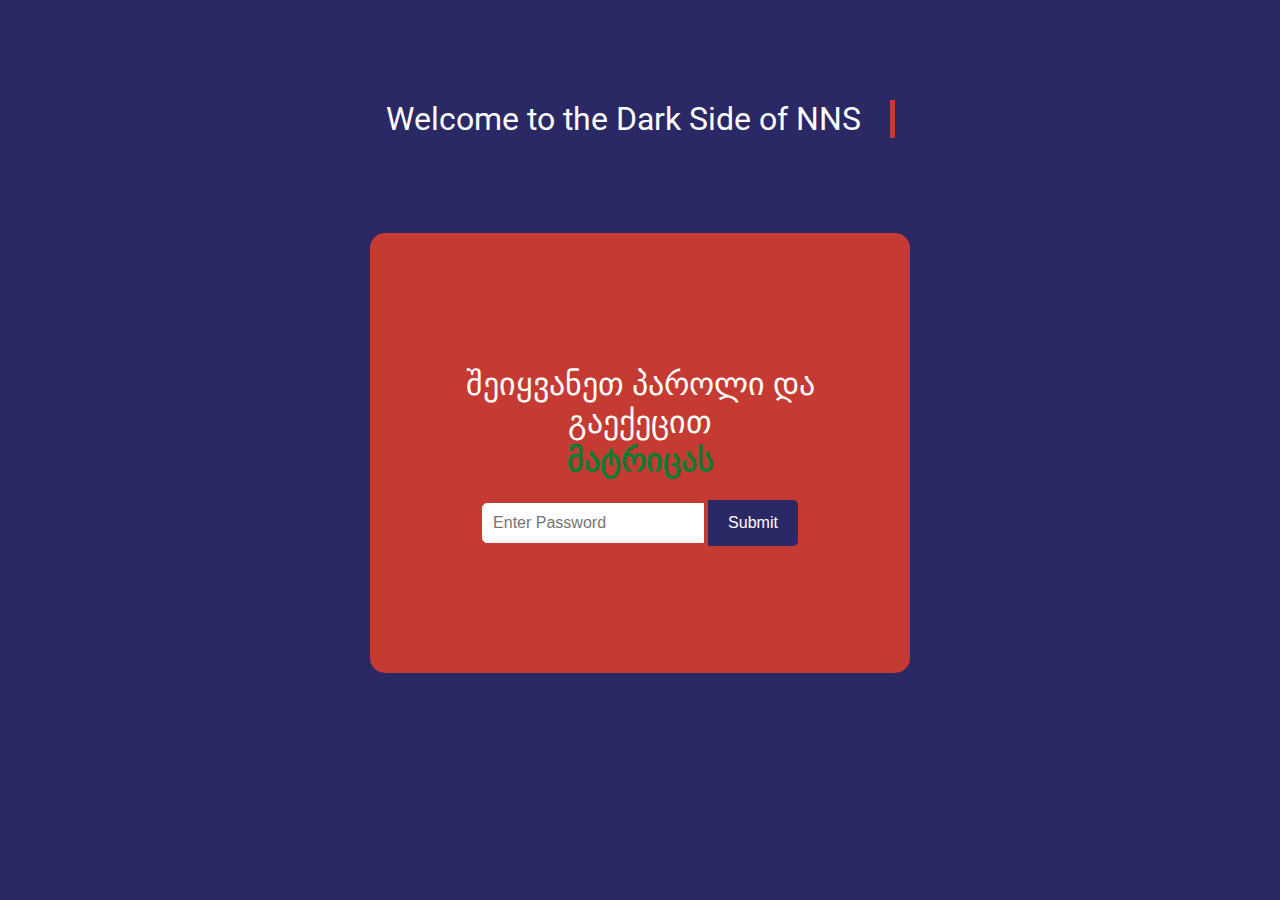
<file: project 4/index.html>
<!DOCTYPE html>
<html lang="en">
<head>
    <meta charset="UTF-8">
    <meta name="viewport" content="width=device-width, initial-scale=1.0">
    <title>Document</title>
    <link rel="preconnect" href="https://fonts.googleapis.com">
    <link rel="preconnect" href="https://fonts.gstatic.com" crossorigin>
    <link href="https://fonts.googleapis.com/css2?family=Roboto:wght@500&display=swap" rel="stylesheet">
    <link rel="stylesheet" href="style.css">
</head>
<body>
    <div class="wrapper">
        <div class="typing-demo">Welcome to the Dark Side of NNS</div>
    </div>
    <div class="container_parent">
    <div class="container">
        <div class="container_child">
            <h1 class="sheiyvane_text">შეიყვანეთ პაროლი და გაექეცით <br> <b class="matrica">მატრიცას</b> </h1>
            <input type="password" id="passwordInput" placeholder="Enter Password">
            <button id="submitButton">Submit</button>
            <div id="errorMessage" class="hidden">Incorrect password. <div>
        </div>
    </div>
</div>
    <script src="script.js"></script>
</body>
</html>
</file>
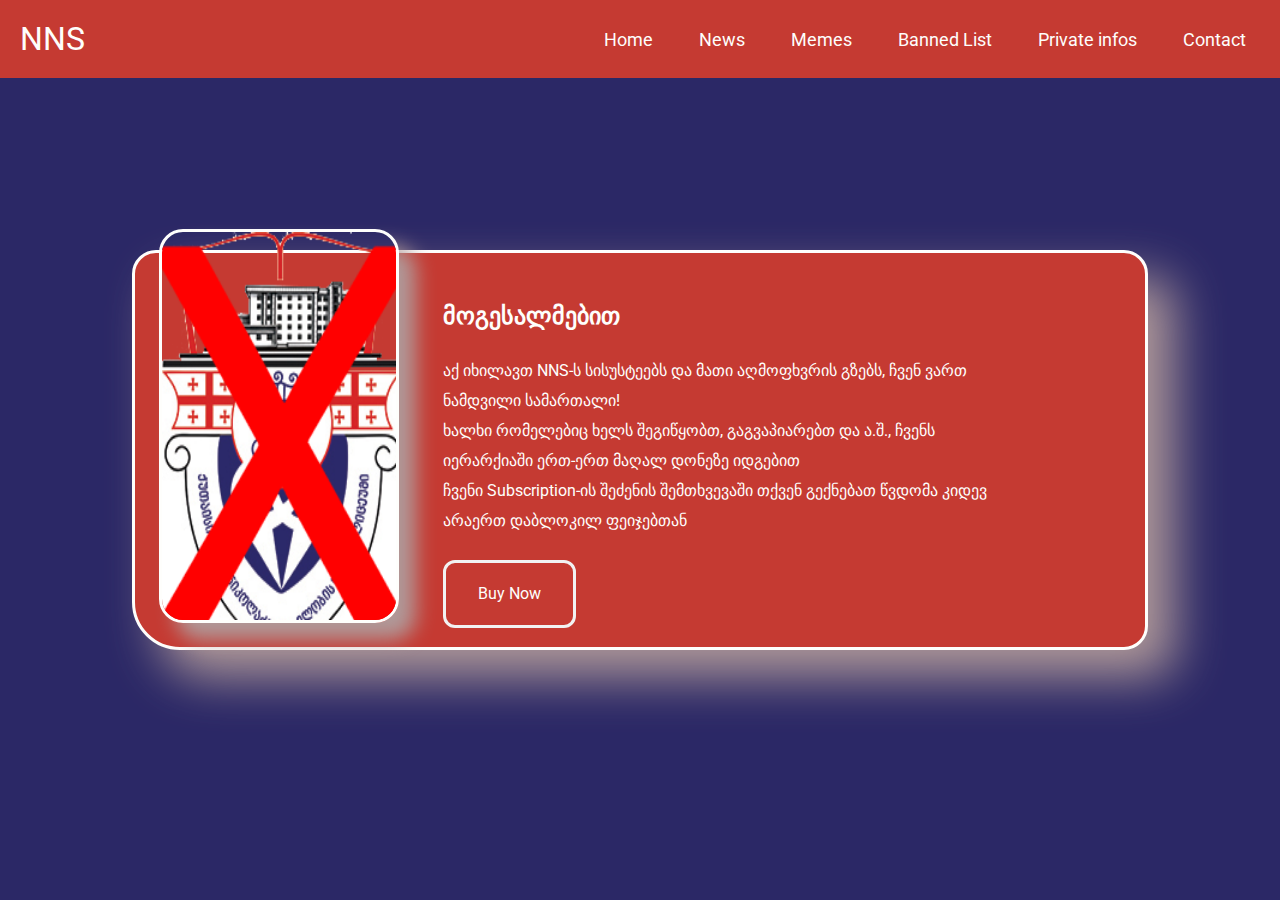
<file: project 4/home.html>
<!DOCTYPE html>
<html lang="en">
<head>
    <meta charset="UTF-8">
    <meta name="viewport" content="width=device-width, initial-scale=1.0">
    <title>Document</title>
    <link rel="preconnect" href="https://fonts.googleapis.com">
    <link rel="preconnect" href="https://fonts.gstatic.com" crossorigin>
    <link href="https://fonts.googleapis.com/css2?family=Roboto:wght@500&display=swap" rel="stylesheet">
    <link rel="stylesheet" href="home.css">
</head>
<body>
    <!-- navbaaaaaar here -->

    <nav class="navbar">
        <!-- LOGO -->
        <div class="logo">NNS</div>
    
        <!-- NAVIGATION MENU -->
        <ul class="nav-links">
    
          <!-- USING CHECKBOX HACK -->
          <input type="checkbox" id="checkbox_toggle" />
          <label for="checkbox_toggle" class="hamburger">&#9776;</label>
    
          <!-- NAVIGATION MENUS -->
          <div class="menu">
    
            <li><a href="home.html">Home</a></li>
            <li><a href="news.html">News</a></li>
            <li><a href="memes.css">Memes</a></li>
            
    
            <li><a href="">Banned List</a></li>
            <li class="services">
                <a href="pr_infos.html">Private infos</a>
      
                <!-- DROPDOWN MENU -->
                <ul class="dropdown">
                  <li><a href="">Dropdown 1</a></li>
                  <li><a href="">Dropdown 2</a></li>
                  <li><a href="">Dropdown 2</a></li>
                  <li><a href="">Dropdown 3</a></li>
                  <li><a href="">Dropdown 4</a></li>
                  <li><a href="">Dropdown 5</a></li>
                </ul>
      
              </li>

            <li><a href="contact.html">Contact</a></li>
          </div>
        </ul>
      </nav>

      <!-- navbaaaaaar here -->


<!-- home_page hereeee -->





















<article>
  <section class="card">
    <div class="text-content">
      <h3>მოგესალმებით</h3>
      <p>აქ იხილავთ NNS-ს სისუსტეებს და მათი აღმოფხვრის გზებს, ჩვენ ვართ ნამდვილი სამართალი! <br> ხალხი რომელებიც ხელს შეგიწყობთ, გაგვაპიარებთ და ა.შ., ჩვენს იერარქიაში ერთ-ერთ მაღალ დონეზე იდგებით <br> ჩვენი Subscription-ის შეძენის შემთხვევაში თქვენ გექნებათ წვდომა კიდევ არაერთ დაბლოკილ ფეიჯებთან</p>  
      <a href="https://www.facebook.com/andria.amiranashvili.14" target="_blank">Buy Now</a>
    </div>
    <div class="visual">
      <img src="photos/gadaxazuli nns.png" class="photooo"/>
    </div>
  </section> 
</article>










</body>
</html>
</file>
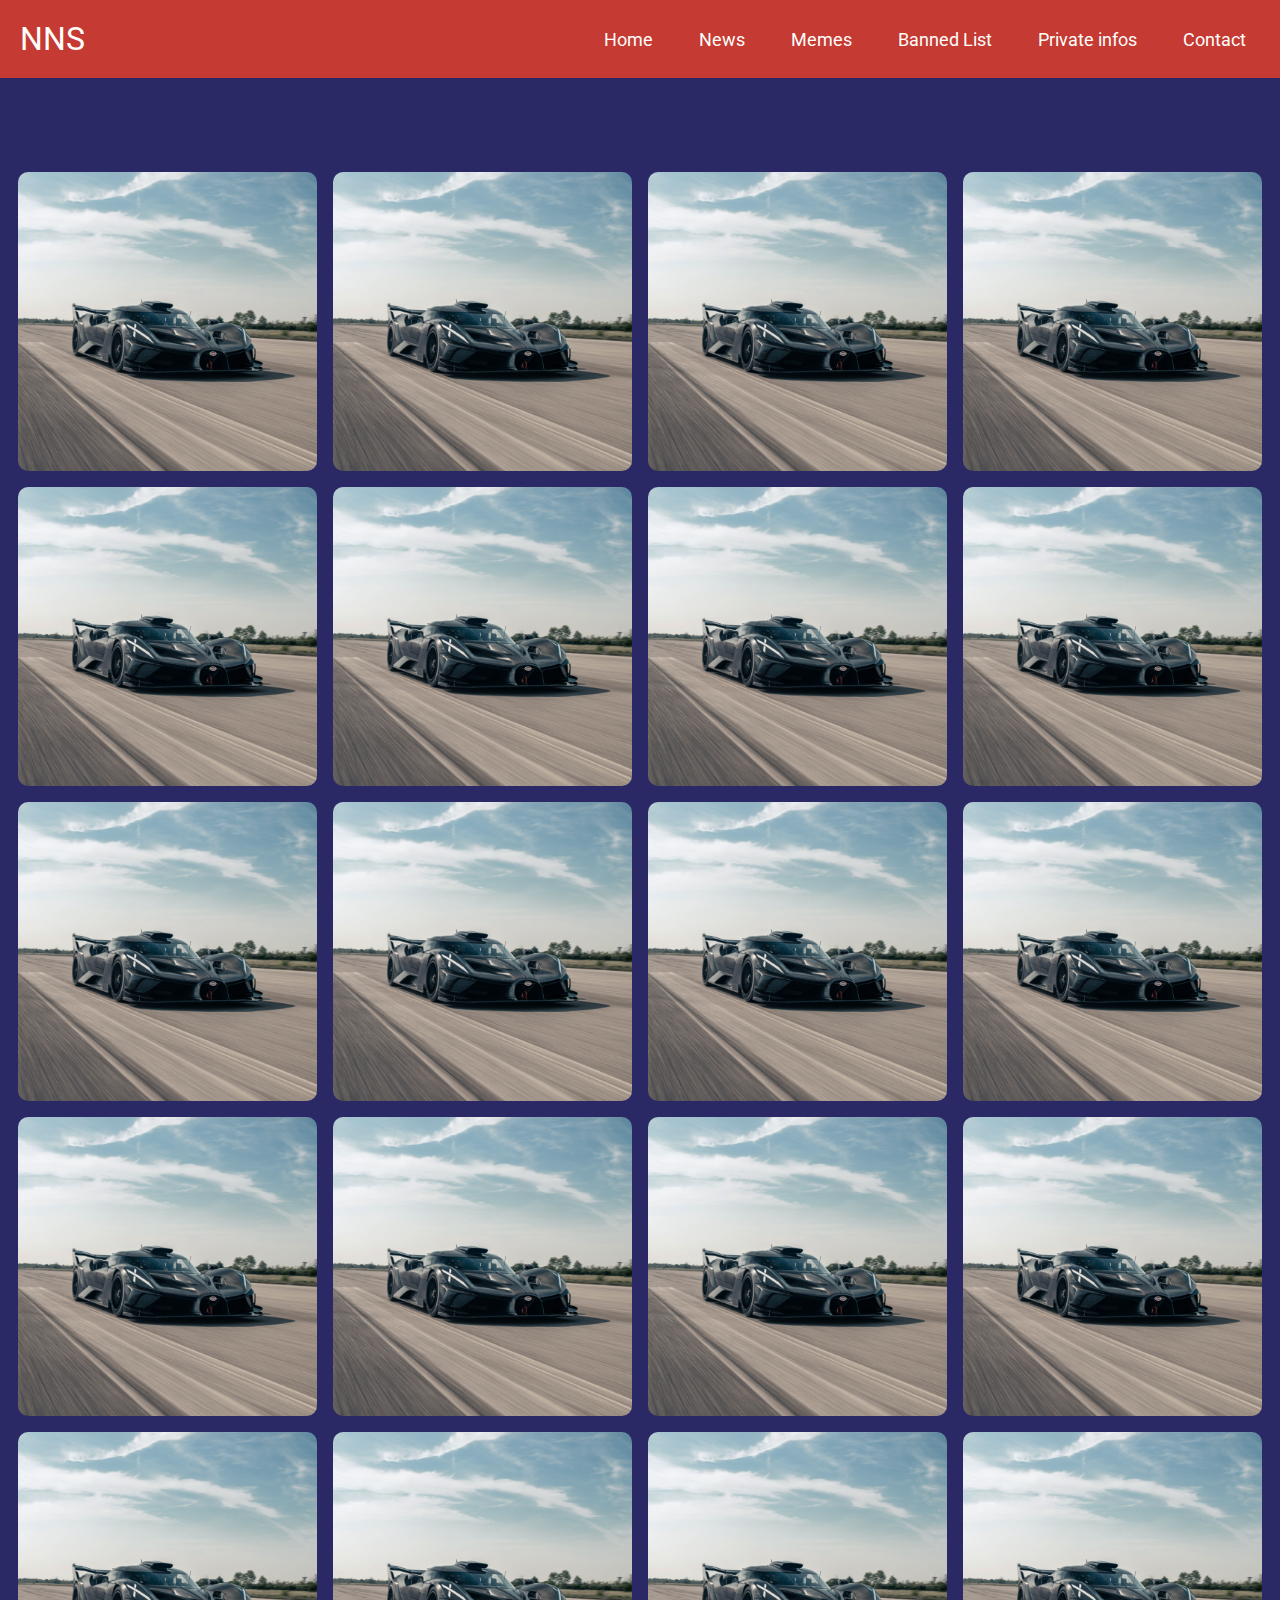
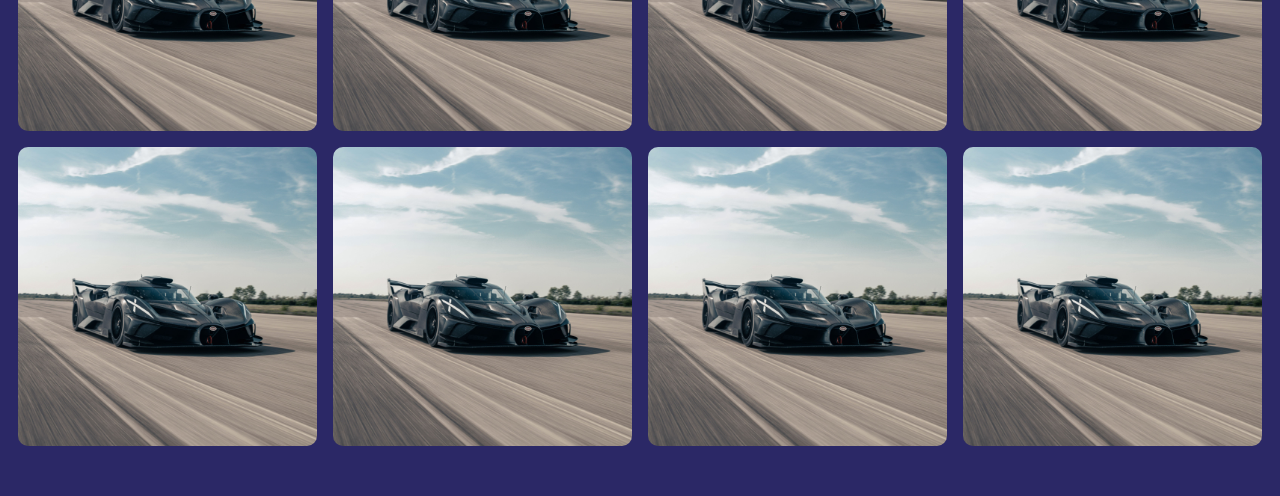
<file: project 4/memes.html>
<!DOCTYPE html>
<html lang="en">
<head>
    <meta charset="UTF-8">
    <meta name="viewport" content="width=device-width, initial-scale=1.0">
    <title>Document</title>
    <link rel="preconnect" href="https://fonts.googleapis.com">
    <link rel="preconnect" href="https://fonts.gstatic.com" crossorigin>
    <link href="https://fonts.googleapis.com/css2?family=Roboto:wght@500&display=swap" rel="stylesheet">
    <link rel="stylesheet" href="memes.css">
</head>
<body>
    <!-- navbaaaaaar here -->

    <nav class="navbar">
        <!-- LOGO -->
        <div class="logo">NNS</div>
    
        <!-- NAVIGATION MENU -->
        <ul class="nav-links">
    
          <!-- USING CHECKBOX HACK -->
          <input type="checkbox" id="checkbox_toggle" />
          <label for="checkbox_toggle" class="hamburger">&#9776;</label>
    
          <!-- NAVIGATION MENUS -->
          <div class="menu">
    
            <li><a href="home.html">Home</a></li>
            <li><a href="news.html">News</a></li>
            <li><a href="memes.html">Memes</a></li>
            
    
            <li><a href="">Banned List</a></li>
            <li class="services">
                <a href="pr_infos.html">Private infos</a>
      
                <!-- DROPDOWN MENU -->
                <ul class="dropdown">
                  <li><a href="">Dropdown 1</a></li>
                  <li><a href="">Dropdown 2</a></li>
                  <li><a href="">Dropdown 2</a></li>
                  <li><a href="">Dropdown 3</a></li>
                  <li><a href="">Dropdown 4</a></li>
                  <li><a href="">Dropdown 5</a></li>
                </ul>
      
              </li>

            <li><a href="contact.html">Contact</a></li>
          </div>
        </ul>
      </nav>

      <!-- navbaaaaaar here -->

      <!-- photos hereeee -->

     

  
  <!-- Photo Grid -->
  <div class="row"> 
    <div class="column">
      <img src="photos/car_photo.jpg" style="width:100%">
      <img src="photos/car_photo.jpg" style="width:100%">
      <img src="photos/car_photo.jpg" style="width:100%">
      <img src="photos/car_photo.jpg" style="width:100%">
      <img src="photos/car_photo.jpg" style="width:100%">
      <img src="photos/car_photo.jpg" style="width:100%">
    </div>
    <div class="column">
      <img src="photos/car_photo.jpg" style="width:100%">
      <img src="photos/car_photo.jpg" style="width:100%">
      <img src="photos/car_photo.jpg" style="width:100%">
      <img src="photos/car_photo.jpg" style="width:100%">
      <img src="photos/car_photo.jpg" style="width:100%">
      <img src="photos/car_photo.jpg" style="width:100%">
    </div>  
    <div class="column">
      <img src="photos/car_photo.jpg" style="width:100%">
      <img src="photos/car_photo.jpg" style="width:100%">
      <img src="photos/car_photo.jpg" style="width:100%">
      <img src="photos/car_photo.jpg" style="width:100%">
      <img src="photos/car_photo.jpg" style="width:100%">
      <img src="photos/car_photo.jpg" style="width:100%">
    </div>
    <div class="column">
      <img src="photos/car_photo.jpg" style="width:100%">
      <img src="photos/car_photo.jpg" style="width:100%">
      <img src="photos/car_photo.jpg" style="width:100%">
      <img src="photos/car_photo.jpg" style="width:100%">
      <img src="photos/car_photo.jpg" style="width:100%">
      <img src="photos/car_photo.jpg" style="width:100%">
    </div>
  </div>


</body>
</html>
</file>
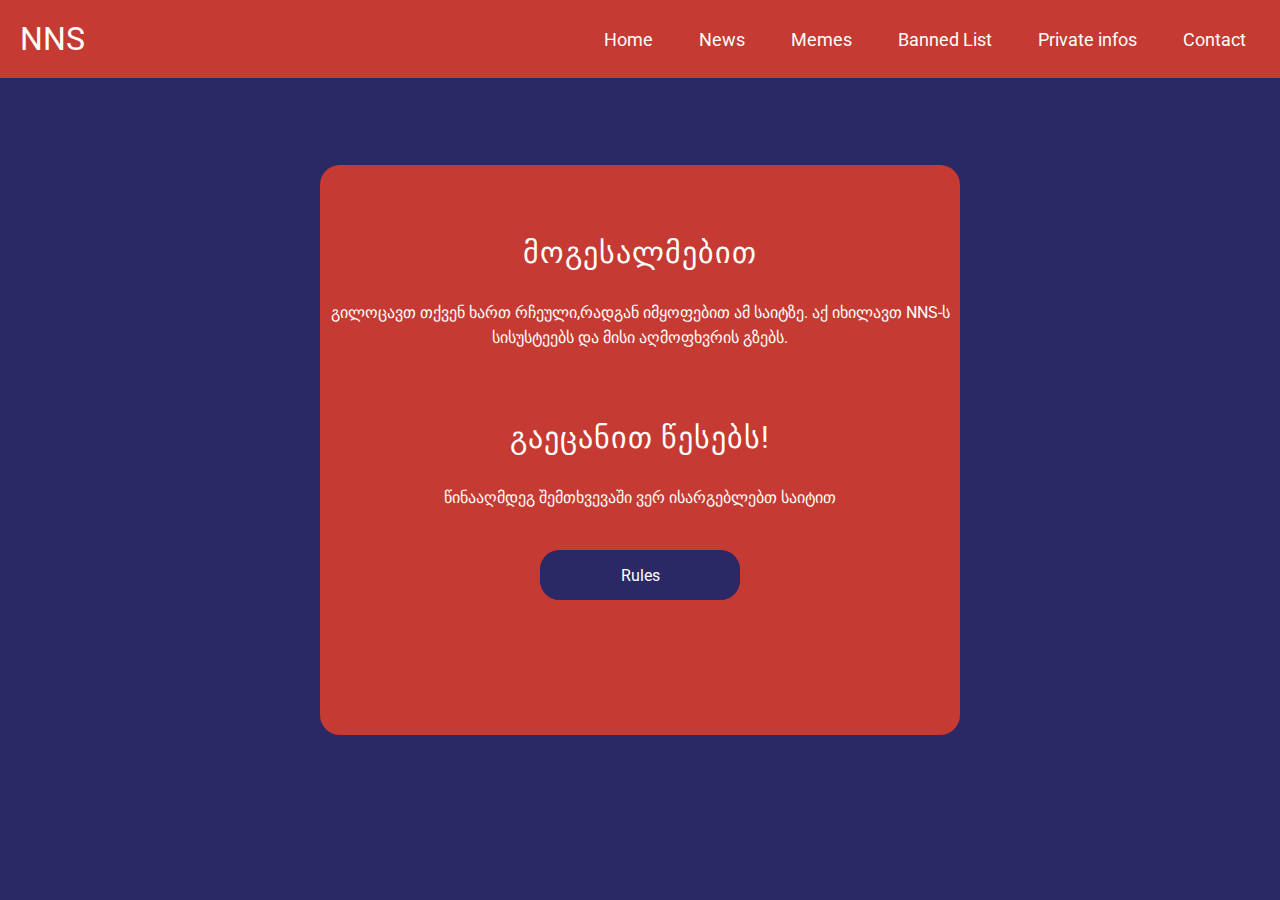
<file: project 4/salami.html>
<!DOCTYPE html>
<html lang="en">
<head>
    <meta charset="UTF-8">
    <meta name="viewport" content="width=device-width, initial-scale=1.0">
    <title>Document</title>
    <link rel="preconnect" href="https://fonts.googleapis.com">
    <link rel="preconnect" href="https://fonts.gstatic.com" crossorigin>
    <link href="https://fonts.googleapis.com/css2?family=Roboto:wght@500&display=swap" rel="stylesheet">
    <link rel="stylesheet" href="salami.css">
</head>
<body>

    <!-- navbaaaaaar here -->

    <nav class="navbar">
        <!-- LOGO -->
        <div class="logo">NNS</div>
    
        <!-- NAVIGATION MENU -->
        <ul class="nav-links">
    
          <!-- USING CHECKBOX HACK -->
          <input type="checkbox" id="checkbox_toggle" />
          <label for="checkbox_toggle" class="hamburger">&#9776;</label>
    
          <!-- NAVIGATION MENUS -->
          <div class="menu">
    
            <li><a href="">Home</a></li>
            <li><a href="">News</a></li>
            <li><a href="">Memes</a></li>
            
    
            <li><a href="">Banned List</a>
            <!-- DROPDOWN MENU -->
            <ul class="dropdown">
              <li><a href="">Dropdown 1</a></li>
              <li><a href="">Dropdown 2</a></li>
              <li><a href="">Dropdown 2</a></li>
              <li><a href="">Dropdown 3</a></li>
              <li><a href="">Dropdown 4</a></li>
              <li><a href="">Dropdown 5</a></li>
            </ul>
            </li>
            <li class="services">
                <a href="pr_infos.html">Private infos</a>
              </li>

            <li><a href="">Contact</a></li>
          </div>
        </ul>
      </nav>

      <!-- navbaaaaaar here -->


<div class="container">
<!-- welcome box hereeee -->

    <div class="welcome_box"  id="welcomeBox">
        <p class="welcome_box_text_mogesalmebit">მოგესალმებით</p>
        <p class="welcome_box_big_text_mogesalmebit">გილოცავთ თქვენ ხართ რჩეული,რადგან იმყოფებით ამ საიტზე.
            აქ იხილავთ NNS-ს სისუსტეებს და მისი აღმოფხვრის გზებს.</p>
        <p class="welcome_box_text_gaecanit">გაეცანით წესებს!</p>    
        <p class="welcome_box_big_text_gaecanit">წინააღმდეგ შემთხვევაში ვერ ისარგებლებთ საიტით</p>
        <div class="glow-on-hover"  id="toggleRulesButton">Rules</div>
    </div>


<!-- rules box hereeee -->

    <div class="rules_box"  id="rulesBox">
      <div class="wrapper">
      <p class="typing-demo">გაეცანით წესებს</p>
      </div>
      <li class="rules_box_text_rules_li">1. You Do Not Talk About This Site !</li>
      <li class="rules_box_text_rules_li">2. You Do Not Talk About This Site !</li>
      <li class="rules_box_text_rules_li">3. არავის არ უთხრათ თქვენი პაროლი !</li>
      <li class="rules_box_text_rules_li">4. არ გაავრცელოთ ინფორმაცია !</li>
      <li class="rules_box_text_rules_li">5. წესების დარღვევის შემთხვევაში ყველა თქვენი ინფორმაცია მოხვდება ჩვენს შავ სიაში !</li>
      <p class="rules_box_text_vetanxmebi"></p>

      <!-- checkbox animacion heree -->
<div class="chechbox_div">
      <input id='one' type='checkbox' class="chackboxx" />
  <label for='one'>
    <span></span>
    I Agree
    <ins><i>I Agree</i></ins>
  </label>
</div>
<!-- checkbox animacion heree -->


      <div class="glow-on-hover continue-button" id="continueButton" disabled>
        Continue
      </div>
    </div>


</div>



  <script>
    document.addEventListener("DOMContentLoaded", function () {
      // Your JavaScript code here
    });
  </script>
  


<script src="salami.js"></script>
</body>
</html>
</file>
<file: project 4/style.css>
:root {
    --white: rgb(254,254,252);
    --red: rgb(197,58,50);
    --blue: rgb(43,40,102);
}




body {
    font-family: Arial, sans-serif;
    background-color: var(--blue);
    margin: 0;
    font-family: 'Roboto', sans-serif;
}



.container_parent {
    display: flex;
    justify-content: center;
    align-items: center;
    height: 70vh;
}

.container {
    text-align: center;
    background-color: var(--red);
    padding: 20px;
    border-radius: 15px;
    height: 300px;
    display: flex;
    align-items: center;
    justify-content: center;
    width: 500px;
    height: 400px;
}


.matrica {
    color: #0d7c32;
}


.input-container {
    display: flex;
    align-items: center;
    justify-content: center;
}

input[type="password"] {
    padding: 10px;
    width: 200px;
    border: 1px solid var(--white);
    border-radius: 5px 0 0 5px;
    font-size: 16px;
    margin-bottom: 20px;
}

button {
    padding: 10px 20px;
    background-color: var(--blue);
    color: var(--white);
    border: none;
    border-radius: 0 5px 5px 0;
    cursor: pointer;
    font-size: 16px;
    transition: background-color 0.3s ease;
    height: 46px;
}

button:hover {
    background-color: var(--blue);
}

.hidden {
    display: none;
}

    /* box responsive */

@media (max-width: 750px) {
    .container {
        
        padding: 10px;
        
    }

    h1 {
        font-size: 20px;
    }

    input[type="password"] {
        width: 70%;
        border-radius: 5px;
    }
    button {
        border-radius: 5px;
    }
}


.sheiyvane_text {
    color: var(--white);
    font-weight: 500;
}






.sheiyvane_text {
    color: var(--white);
    font-weight: 500;
}






.wrapper {
    
    /*This part is important for centering*/
    display: flex;
    justify-content: center;
    margin-top: 100px;
  }
  
  .typing-demo {
    width: 28ch;
    animation: typing 1.5s steps(32), blink .5s step-end infinite alternate;
    white-space: nowrap;
    overflow: hidden;
    border-right: 5px solid;
    border-color: var(--red);
    color: var(--white);
    font-size: 2em;
    
  }
  
  @keyframes typing {
    from {
      width: 0
    }
  }
      
  @keyframes blink {
    50% {
      border-color: transparent
    }
  }



   


  @media (max-width: 525px) {
    .container {
        
        padding: 10px;
        height: 300px;
        width: 400px;
    }

    h1 {
        font-size: 20px;
    }

    input[type="password"] {
        width: 70%;
    }

    .typing-demo {
        font-size: 1.5rem;
    }


    

}





@media (max-width: 430px) {
    .container {
        
        padding: 10px;
        height: 200px;
        width: 280px;
    }

    h1 {
        font-size: 20px;
    }

    input[type="password"] {
        width: 70%;
    }

    .typing-demo {
        font-size: 1.2rem;
    }


    .sheiyvane_text {
        font-size: 18px;
    }

}
</file>
<file: project 4/home.css>
:root {
    --white: rgb(254,254,252);
    --red: rgb(197,58,50);
    --blue: rgb(43,40,102);
}



/* UTILITIES */
* {
    margin: 0;
    padding: 0;
    box-sizing: border-box;
  }
  
  body {
    font-family: 'Roboto', sans-serif;
    background-color: var(--blue);
    height: 100vh;
    display: flex;
    
  }
  
  a {
    text-decoration: none;
  }
  
  li {
    list-style: none;
  }




  /* NAVBAR STYLING STARTS */
.navbar {
    display: flex;
    align-items: center;
    justify-content: space-between;
    padding: 20px;
    background-color: var(--red);
    color: var(--white);
    position: fixed;
   top: 0;
   left: 0;
   right: 0;
   z-index: 1000; /* Adjust the z-index as needed */
  }
  
  .nav-links a {
    color: var(--white);
  }
  
  /* LOGO */
  .logo {
    font-size: 32px;
  }
  
  /* NAVBAR MENU */
  .menu {
    display: flex;
    gap: 1em;
    font-size: 18px;
  }
  
  .menu li:hover {
    background-color: var(--blue);
    border-radius: 5px;
    transition: 0.5s ease;
  }
  
  .menu li {
    padding: 5px 14px;
  }
  
  /* DROPDOWN MENU */
  .services {
    position: relative; 
  }
  
  .dropdown {
    background-color: var(--red);
    padding: 1em 0;
    position: absolute; /*WITH RESPECT TO PARENT*/
    display: none;
    border-radius: 8px;
    top: 32px;
  }
  
  .dropdown li + li {
    margin-top: 10px;
  }
  
  .dropdown li {
    padding: 0.5em 1em;
    width: 8em;
    text-align: center;
  }
  
  .dropdown li:hover {
    background-color: var(--blue);
    transition: .5s ease;
  }
  
  .services:hover .dropdown {
    display: block;
  }






  /* CHECKBOX HACK */

input[type=checkbox] {
    display: none;
  } 
  
  /* HAMBURGER MENU */
  .hamburger {
    display: none;
    font-size: 24px;
    user-select: none;
  }
  
  /* APPLYING MEDIA QUERIES */
  @media (max-width: 785px) {
   .menu {
      display:none;
      position: absolute;
      background-color: var(--red);
      right: 0;
      left: 0;
      text-align: center;
      padding: 16px 0;
    }
  
    .menu li:hover {
      display: inline-block;
      background-color: var(--blue);
      transition: 0.5s ease;
    }
  
    .menu li + li {
      margin-top: 12px;
    }
  
    input[type=checkbox]:checked ~ .menu {
      display: block;
    }
  
    .hamburger {
      display: block;
    }
  
    .dropdown {
      left: 50%;
      top:-16px;
      transform: translateX(35%);
    }
  
    .dropdown li:hover {
      background-color: var(--blue);
    }
  }




/* mogesalmebit typer hereee */



.wrapper {
  /*This part is important for centering*/
  
    
    margin-left: auto;
    margin-right: auto;
    margin-top: 150px;
}

.typing-demo {
  width: 13ch;
  animation: typing 1s steps(17), blink .5s step-end infinite alternate;
  white-space: nowrap;
  overflow: hidden;
  border-right: 4px solid;
  border-color: var(--red);
  color: var(--white);
  font-size: 2rem;
}

@keyframes typing {
  from {
    width: 0
  }
}
    
@keyframes blink {
  50% {
    border-color: transparent
  }
}





.home_page_main_text_div {

}
.home_page_main_photo {

}


















section.card {
  background: var(--red);
  border-radius: 24px 24px 24px 48px;
  padding: 48px 48px 48px 308px;
  margin: 84px 0;
  min-width: 640px;
  display: flex;
  flex-direction: row;
  align-self: flex-start;
  position: relative;
  height: 400px;
  box-shadow: 27px 27px 50px  rgba(176,153,153,1);
  border: 3px solid var(--white);
  
}
.text-content {
  line-height: 30px;
}
section.card .text-content {
  display: flex;
  flex-direction: column;
  width:calc(60vw - 192px);
}
section.card .text-content h3 {
  margin: 0;
  font-size: 1.5em;
  max-width: 20ch;
  color: var(--white);
}
section.card .text-content p {
  margin: 25px 0 24px;
  color: var(--white);
}
.photooo {
  width: 240px;
}

section.card .text-content a {
  border: 3px solid #f2f2f2;
  color: var(--white);
  align-self: flex-start;
  text-decoration: none;
  padding: 16px 32px;
  border-radius: 12px;
  transition: 400ms all;
}
section.card .text-content a:hover {
  background: var(--blue);
  color: var(--white);
}
section.card .visual {
  width: 240px;
  height: 100%;
  position: absolute;
  top: -24px;
  left: 24px;
  overflow: hidden;
  border-radius: 24px;
  border: 3px solid var(--white);
  box-shadow: 17px 17px 20px  rgba(176,153,153,1);
}
section.card .visual img {
  height: 110%;
}
article {
  margin: auto;
  display: block;
  width:calc(60vw + 248px);
  max-width:calc(920px + 248px);
  min-width:calc(640px + 248px); 
}
@media all and (max-width: 1100px) {
  body {
    padding: 96px 48px 24px;
  }
  article {
    width: 100%;
    min-width: 100%;
  }
  section.card {
    min-width: 100%;
  }
  section.card .text-content {
    width: 100%;
  }
}
@media all and (max-width: 748px) {
  body {
    padding: 48px 24px 0;
  }
  section.card {
    margin: 64px 0;
    padding: 88px 36px 36px;
    flex-direction: column;
    border-radius: 24px;
  }
  section.card .text-content h3 {
    max-width:calc(100% - 150px);
    font-size: 1em;
  }
  section.card .text-content p,
  section.card .text-content a {
    font-size: 0.8em;
  }
  section.card .visual {
    width: 120px;
    height: 120px;
    right: 10px;
    left: auto;
    top: 10px;
    border-radius: 50%;
    box-shadow: none;
  }
  section.card .visual img{
    width: 100%;
    height: auto;
    }

}


@media(max-width:355px) {
  section.card {
    height: 450px;
  }
}


@media(max-width:886px) {
  section.card {
    height: 450px;
  }
}

@media(max-width:851px) {
  section.card {
    height: 500px;
  }
}

@media(max-width:747px) {
  section.card {
    height: 500px;
  }
}

@media(max-width:443px) {
  section.card {
    height: 550px;
  }
}

@media(max-width:355px) {
  section.card {
    height: 600px;
  }
}

@media(max-width:323px) {
  section.card {
    height: 650px;
  }
}

@media(max-width:300px) {
  section.card {
    height: 700px;
  }
}

@media(max-width:280px) {
  section.card {
    height: 750px;
  }
}

@media(max-width:270px) {
  section.card {
    height: 800px;
  }
}

@media(max-width:324px) {
  section.card .visual {
    width: 100px;
    height: 100px;
    right: 10px;
    left: auto;
    top: 10px;
    border-radius: 50%;
  }
}


@media(max-width:297px) {
  section.card .visual {
    width: 90px;
    height: 90px;
    right: 10px;
    left: auto;
    top: 10px;
    border-radius: 50%;
  }
}

@media(max-width:750px) {
  .photooo {
    width: 120px;
    height: 120px;
  }
}
</file>
<file: project 4/memes.css>
:root {
    --white: rgb(254,254,252);
    --red: rgb(197,58,50);
    --blue: rgb(43,40,102);
}



/* UTILITIES */
* {
    margin: 0;
    padding: 0;
    box-sizing: border-box;
  }
  
  body {
    font-family: 'Roboto', sans-serif;
    background-color: var(--blue);
    height: 100vh;
    display: flex;
    align-items: center;
    justify-content: center;
  }
  
  a {
    text-decoration: none;
  }
  
  li {
    list-style: none;
  }




  /* NAVBAR STYLING STARTS */
.navbar {
    display: flex;
    align-items: center;
    justify-content: space-between;
    padding: 20px;
    background-color: var(--red);
    color: var(--white);
    position: fixed;
   top: 0;
   left: 0;
   right: 0;
   z-index: 1000; /* Adjust the z-index as needed */
  }
  
  .nav-links a {
    color: var(--white);
  }
  
  /* LOGO */
  .logo {
    font-size: 32px;
  }
  
  /* NAVBAR MENU */
  .menu {
    display: flex;
    gap: 1em;
    font-size: 18px;
  }
  
  .menu li:hover {
    background-color: var(--blue);
    border-radius: 5px;
    transition: 0.5s ease;
  }
  
  .menu li {
    padding: 5px 14px;
  }
  
  /* DROPDOWN MENU */
  .services {
    position: relative; 
  }
  
  .dropdown {
    background-color: var(--red);
    padding: 1em 0;
    position: absolute; /*WITH RESPECT TO PARENT*/
    display: none;
    border-radius: 8px;
    top: 32px;
  }
  
  .dropdown li + li {
    margin-top: 10px;
  }
  
  .dropdown li {
    padding: 0.5em 1em;
    width: 8em;
    text-align: center;
  }
  
  .dropdown li:hover {
    background-color: var(--blue);
    transition: .5s ease;
  }
  
  .services:hover .dropdown {
    display: block;
  }






  /* CHECKBOX HACK */

input[type=checkbox] {
    display: none;
  } 
  
  /* HAMBURGER MENU */
  .hamburger {
    display: none;
    font-size: 24px;
    user-select: none;
  }
  
  /* APPLYING MEDIA QUERIES */
  @media (max-width: 768px) {
   .menu {
      display:none;
      position: absolute;
      background-color: var(--red);
      right: 0;
      left: 0;
      text-align: center;
      padding: 16px 0;
    }
  
    .menu li:hover {
      display: inline-block;
      background-color: var(--blue);
      transition: 0.5s ease;
    }
  
    .menu li + li {
      margin-top: 12px;
    }
  
    input[type=checkbox]:checked ~ .menu {
      display: block;
    }
  
    .hamburger {
      display: block;
    }
  
    .dropdown {
      left: 50%;
      top:-16px;
      transform: translateX(35%);
    }
  
    .dropdown li:hover {
      background-color: var(--blue);
    }
  }




  /* photos heree */

  /* photos hereee */


 
  
  .row {
    display: -ms-flexbox; /* IE10 */
    display: flex;
    -ms-flex-wrap: wrap; /* IE10 */
    flex-wrap: wrap;
    padding: 0 10px;
    margin-top: 115%;
    
  }
  
  /* Create four equal columns that sits next to each other */
  .column {
    -ms-flex: 25%; /* IE10 */
    flex: 25%;
    max-width: 25%;
    padding: 8px;
    padding-bottom: 50px;
  }
  
  .column img {
    margin-top: 16px;
    vertical-align: middle;
    width: 100%;
    border-radius: 10px;
  }
  
  @media(max-width: 1407px) {
    .row {
        display: -ms-flexbox; /* IE10 */
        display: flex;
        -ms-flex-wrap: wrap; /* IE10 */
        flex-wrap: wrap;
        padding: 0 10px;
        margin-top: 105%;
      }
  }

  @media(max-width: 1161px) {
    .row {
        display: -ms-flexbox; /* IE10 */
        display: flex;
        -ms-flex-wrap: wrap; /* IE10 */
        flex-wrap: wrap;
        padding: 0 10px;
        margin-top: 95%;
      }
  }

  @media(max-width: 947px) {
    .row {
        display: -ms-flexbox; /* IE10 */
        display: flex;
        -ms-flex-wrap: wrap; /* IE10 */
        flex-wrap: wrap;
        padding: 0 10px;
        margin-top: 80%;
      }
  }


  /* Responsive layout - makes a two column-layout instead of four columns */
  @media(max-width: 800px) {
    .column {
      -ms-flex: 50%;
      flex: 50%;
      max-width: 50%;
    }
    .row {
        margin-top: 515%;
    }
  }

  @media(max-width: 680px) {
    .column {
      -ms-flex: 50%;
      flex: 50%;
      max-width: 50%;
    }
    .row {
        margin-top: 500%;
    }
  }




  
  /* Responsive layout - makes the two columns stack on top of each other instead of next to each other */
  @media screen and (max-width: 600px) {
    .column {
      -ms-flex: 100%;
      flex: 100%;
      max-width: 100%;
    }
    .row {
        margin-top: 2260%;
    }
  }

  @media screen and (max-width: 461px) {
    .column {
      -ms-flex: 100%;
      flex: 100%;
      max-width: 100%;
    }
    .row {
        margin-top: 2220%;
    }
  }

  @media screen and (max-width: 383px) {
    .column {
      -ms-flex: 100%;
      flex: 100%;
      max-width: 100%;
    }
    .row {
        margin-top: 2180%;
    }
  }

  @media screen and (max-width: 337px) {
    .column {
      -ms-flex: 100%;
      flex: 100%;
      max-width: 100%;
    }
    .row {
        margin-top: 2150%;
    }
  }

  @media screen and (max-width: 277px) {
    .column {
      -ms-flex: 100%;
      flex: 100%;
      max-width: 100%;
    }
    .row {
        margin-top: 2090%;
    }
  }
  
  @media screen and (max-width: 227px) {
    .column {
      -ms-flex: 100%;
      flex: 100%;
      max-width: 100%;
    }
    .row {
        margin-top: 2030%;
    }
  }
  
  

  ::-webkit-scrollbar {
    width: 10px;
  }
  ::-webkit-scrollbar-track {
    background: var(--blue); 
  }
  ::-webkit-scrollbar-thumb {
    background: var(--red);
    border-radius: 0px 0px 40px 40px;
  }
</file>
<file: project 4/salami.css>
:root {
    --white: rgb(254,254,252);
    --red: rgb(197,58,50);
    --blue: rgb(43,40,102);
}



/* UTILITIES */
* {
    margin: 0;
    padding: 0;
    box-sizing: border-box;
  }
  
  body {
    font-family: 'Roboto', sans-serif;
    background-color: var(--blue);
    height: 100vh;
    display: flex;
    align-items: center;
  }
  
  a {
    text-decoration: none;
  }
  
  li {
    list-style: none;
  }




  /* NAVBAR STYLING STARTS */
.navbar {
    display: flex;
    align-items: center;
    justify-content: space-between;
    padding: 20px;
    background-color: var(--red);
    color: var(--white);
    position: fixed;
   top: 0;
   left: 0;
   right: 0;
   z-index: 10000; /* Adjust the z-index as needed */
  }
  
  .nav-links a {
    color: var(--white);
  }
  
  /* LOGO */
  .logo {
    font-size: 32px;
  }
  
  /* NAVBAR MENU */
  .menu {
    display: flex;
    gap: 1em;
    font-size: 18px;
  }
  
  .menu li:hover {
    background-color: var(--blue);
    border-radius: 5px;
    transition: 0.5s ease;
  }
  
  .menu li {
    padding: 5px 14px;
  }
  
  /* DROPDOWN MENU */
  .services {
    position: relative; 
  }
  
  .dropdown {
    background-color: var(--red);
    padding: 1em 0;
    position: absolute; /*WITH RESPECT TO PARENT*/
    display: none;
    border-radius: 8px;
    top: 32px;
  }
  
  .dropdown li + li {
    margin-top: 10px;
  }
  
  .dropdown li {
    padding: 0.5em 1em;
    width: 8em;
    text-align: center;
  }
  
  .dropdown li:hover {
    background-color: var(--blue);
    transition: .5s ease;
  }
  
  .services:hover .dropdown {
    display: block;
  }






  /* CHECKBOX HACK */

input[type=checkbox] {
    display: none;
  } 
  
  /* HAMBURGER MENU */
  .hamburger {
    display: none;
    font-size: 24px;
    user-select: none;
  }
  
  /* APPLYING MEDIA QUERIES */
  @media (max-width: 768px) {
   .menu {
      display:none;
      position: absolute;
      background-color: var(--red);
      right: 0;
      left: 0;
      text-align: center;
      padding: 16px 0;
    }
  
    .menu li:hover {
      display: inline-block;
      background-color: var(--blue);
      transition: 0.5s ease;
    }
  
    .menu li + li {
      margin-top: 12px;
    }
  
    input[type=checkbox]:checked ~ .menu {
      display: block;
    }
  
    .hamburger {
      display: block;
    }
  
    .dropdown {
      left: 50%;
      top:-16px;
      transform: translateX(35%);
    }
  
    .dropdown li:hover {
      background-color: var(--blue);
    }
  }





/* welcome box hereee */


.welcome_box {
    width: 500px;
    height: 500px;
    background-color: var(--red);
    margin: auto;
    border-radius: 20px;

    position: relative; /* Add this line */
    z-index: 1; /* Add this line */
}


.welcome_box_text_mogesalmebit {
    text-align: center;
    color: var(--white);
    font-size: 30px;
    margin-top: 70px;
    letter-spacing: 1px;
    
}

.welcome_box_big_text_mogesalmebit {
    text-align: center;
    color: var(--white);
    font-size: 16px;
    margin-top: 30px;
    line-height: 25px;
}

.welcome_box_text_gaecanit {
    text-align: center;
    color: var(--white);
    font-size: 30px;
    margin-top: 70px;
    letter-spacing: 1px;
}

.welcome_box_big_text_gaecanit {
    text-align: center;
    color: var(--white);
    font-size: 16px;
    margin-top: 30px;
    line-height: 25px;
}



    /* button here */

.glow-on-hover {
    width: 200px;
    height: 50px;
    border: none;
    outline: none;
    color: var(--white);
    background: var(--blue);
    cursor: pointer;
    position: relative;
    z-index: 0;
    border-radius: 20px;
    display: flex;
    align-items: center;
    justify-content: center;
    margin-left: auto;
    margin-right: auto;
    margin-top: 40px;
    
}

.glow-on-hover:before {
    content: '';
    background: linear-gradient(45deg, #fefefc, #c53a32, #2b2866, #fefefc, #c53a32, #2b2866, #fefefc, #c53a32, #2b2866);
    position: absolute;
    top: -4px;
    left:-4px;
    background-size: 400%;
    z-index: -1;
    filter: blur(5px);
    width: calc(100% + 4px);
    height: calc(100% + 4px);
    animation: glowing 20s linear infinite;
    opacity: 0;
    transition: opacity .3s ease-in-out;
    border-radius: 20px;
}

.glow-on-hover:active {
    color: var(--blue);
}

.glow-on-hover:active:after {
    background: transparent;
}

.glow-on-hover:hover:before {
    opacity: 1;
}

.glow-on-hover:after {
    z-index: -1;
    content: '';
    position: absolute;
    width: 100%;
    height: 100%;
    background: var(--blue);
    left: 0;
    top: 0;
    border-radius: 20px;
}

@keyframes glowing {
    0% { background-position: 0 0; }
    50% { background-position: 400% 0; }
    100% { background-position: 0 0; }
} 



/* box responsive here */


@media (max-width:644px) {
    .welcome_box {
        width: 400px;
        height: 400px;
    }



    .welcome_box_text_mogesalmebit {
        margin-top: 40px;
    }


    .welcome_box_big_text_mogesalmebit {
        margin-top: 20px;
    }


    .welcome_box_text_gaecanit {
        margin-top: 40px;
    }

    .welcome_box_big_text_gaecanit {
        margin-top: 20px;
    }
    .glow-on-hover {
        margin-top: 25px;
    }
}






@media (max-width:513px) {
    .welcome_box {
        width: 280px;
        height: 400px;
    }



    .welcome_box_text_mogesalmebit {
        margin-top: 40px;
        font-size: 20px;
    }


    .welcome_box_big_text_mogesalmebit {
        margin-top: 20px;
        font-size: 13px;
    }


    .welcome_box_text_gaecanit {
        margin-top: 40px;
        font-size: 20px;
    }

    .welcome_box_big_text_gaecanit {
        margin-top: 20px;
        font-size: 13px;
    }
    .glow-on-hover {
        margin-top: 25px;
    }
}







/* rules div hereeee */


.rules_box {
  width: 500px;
  height: 300px;
  background-color: red;

  position: relative; /* Add this line */
  z-index: 2; /* Add this line */
  padding: 20px;
  
  
}

.rules_box_text_rules_li {
  font-weight: 500;
  color: var(--white);
  font-size: 20px;
  text-align: center;
  margin-top: 30px;
}

.rules_box_div_submit {
  width: 150px;
  height: 50px;
  background-color: var(--blue);
  margin-left: auto;
  margin-right: auto;
  margin-top: 30px;
  border-radius: 20px;
}




/* checkbox animacion hereeeee */

.chechbox_div {
  width: 105px;
  height: 37px;
  margin-left: auto;
  margin-right: auto;
  margin-top: 30px;
}

.chackboxx{ height: 0; width: 0; }

.chackboxx + label{
  position: relative;
  display: flex;
  margin: .6em 0;
  align-items: center;
  color: rgba(61, 54, 54, 0.87);
  transition: color 250ms cubic-bezier(.4,.0,.23,1);
  font-size: 20px;
  font-weight: 500;
  
}
.chackboxx + label > ins{
  position: absolute;
  display: block;
  bottom: 0;
  left: 2em;
  height: 0;
  width: 100%;
  overflow: hidden;
  text-decoration: none;
  transition: height 300ms cubic-bezier(.4,.0,.23,1);
  
}
.chackboxx + label > ins > i{
  position: absolute;
  bottom: 0;
  font-style: normal;
  color: var(--blue);
  font-weight: 500;
  
  
}
.chackboxx + label > span{
  display: flex;
  justify-content: center;
  align-items: center;
  margin-right: 1em;
  width: 1em;
  height: 1em;
  background: transparent;
  border: 2px solid #9E9E9E;
  border-radius: 2px;
  cursor: pointer;  
  transition: all 250ms cubic-bezier(.4,.0,.23,1);
  
}


.chackboxx + label:hover > span, .chackboxx:focus + label > span{
  background: rgba(255,255,255,.1);
}
.chackboxx:checked + label > ins{ height: 100%; }

.chackboxx:checked + label > span{
  border: .5em solid var(--blue);
  animation: shrink-bounce 200ms cubic-bezier(.4,.0,.23,1);
}
.chackboxx:checked + label > span:before{
  content: "";
  position: absolute;
  top: .6em;
  left: .2em;
  border-right: 3px solid transparent;
  border-bottom: 3px solid transparent;
  transform: rotate(45deg);
  transform-origin: 0% 100%;
  animation: checkbox-check 125ms 250ms cubic-bezier(.4,.0,.23,1) forwards;
}

@keyframes shrink-bounce{
  0%{
    transform: scale(1);
  }
  33%{    
    transform: scale(.85);
  }
  100%{
    transform: scale(1);    
  }
}
@keyframes checkbox-check{
  0%{
    width: 0;
    height: 0;
    border-color: var(--red);
    transform: translate3d(0,0,0) rotate(45deg);
  }
  33%{
    width: .2em;
    height: 0;
    transform: translate3d(0,0,0) rotate(45deg);
  }
  100%{    
    width: .2em;
    height: .5em;    
    border-color: var(--red);
    transform: translate3d(0,-.5em,0) rotate(45deg);
  }
}

/* checkbox animacion hereeeee⬇️ */



/* autotyper hereee */

.wrapper {
  /*This part is important for centering*/
  display: flex;
  justify-content: center;
  margin-top: 30px;
}

.typing-demo {
  width: 14ch;
  animation: typing 1s steps(20), blink .5s step-end infinite alternate;
  white-space: nowrap;
  overflow: hidden;
  border-right: 5px solid;
  border-color: var(--blue);
  color: var(--white);
  font-size: 2rem;
}

@keyframes typing {
  from {
    width: 0
  }
}
    
@keyframes blink {
  50% {
    border-color: transparent
  }
}



.welcome_box {
  width: 50%;
  height: 60%;
  background-color: var(--red);
  border-radius: 20px;
  position: absolute;
  z-index: 100; /* Place welcome box below rules box */
  left: 50%;
  top: 50%;
  transform: translate(-50%, -50%); /* Center horizontally and vertically */
  min-height: 570px;
}

.rules_box {
  width: 50%;
  height: 60%;
  background-color: var(--red);
  position: absolute;
  z-index: 200; /* Place rules box on top of welcome box */
  left: 50%;
  top: 50%;
  transform: translate(-50%, -50%); /* Center horizontally and vertically */
  /* Add other styling for rules box as needed */
  border-radius: 20px;
}





/* rules responsive hereee */



@media(max-width:1028px) {


  .rules_box  {
    width: 80%;
  }
  .welcome_box {
    width: 80%;
  }

}

@media(max-width:559px) {

  .typing-demo {
    font-size: 1.5rem;
    border-radius: 2px solid;
  }

  .rules_box_text_rules_li {
    font-size: 17px;
    
  }
 
  

}

@media(max-width:437px) {

  .rules_box {
    width: 90%;
  }
  
  .welcome_box {
    width: 90%;
  }
  

}

@media(max-width:386px) {

  .typing-demo {
    font-size: 1.3rem;
    border-radius: 1px solid;
  }
 
  .rules_box_text_rules_li {
    font-size: 15px;
    
  }

}


@media(max-width:313px) {
  .rules_box {
    width: 97%;
  }
  .welcome_box {
    width: 97%;
  }

}




@media(max-height:830px) {
  .welcome_box {
    height: 570px;
    margin-top: 50px;
  }
  .rules_box {
    height: 570px;
    margin-top: 50px;
  }
}



@media(max-height:695px) {
  .welcome_box {
    height: 570px;
    margin-top: 100px;
  }
  .rules_box {
    height: 570px;
    margin-top: 100px;
  }
}

@media(max-height:540px) {
  .welcome_box {
    height: 570px;
    margin-top: 150px;
  }
  .rules_box {
    height: 570px;
    margin-top: 150px;
  }
}
</file>
